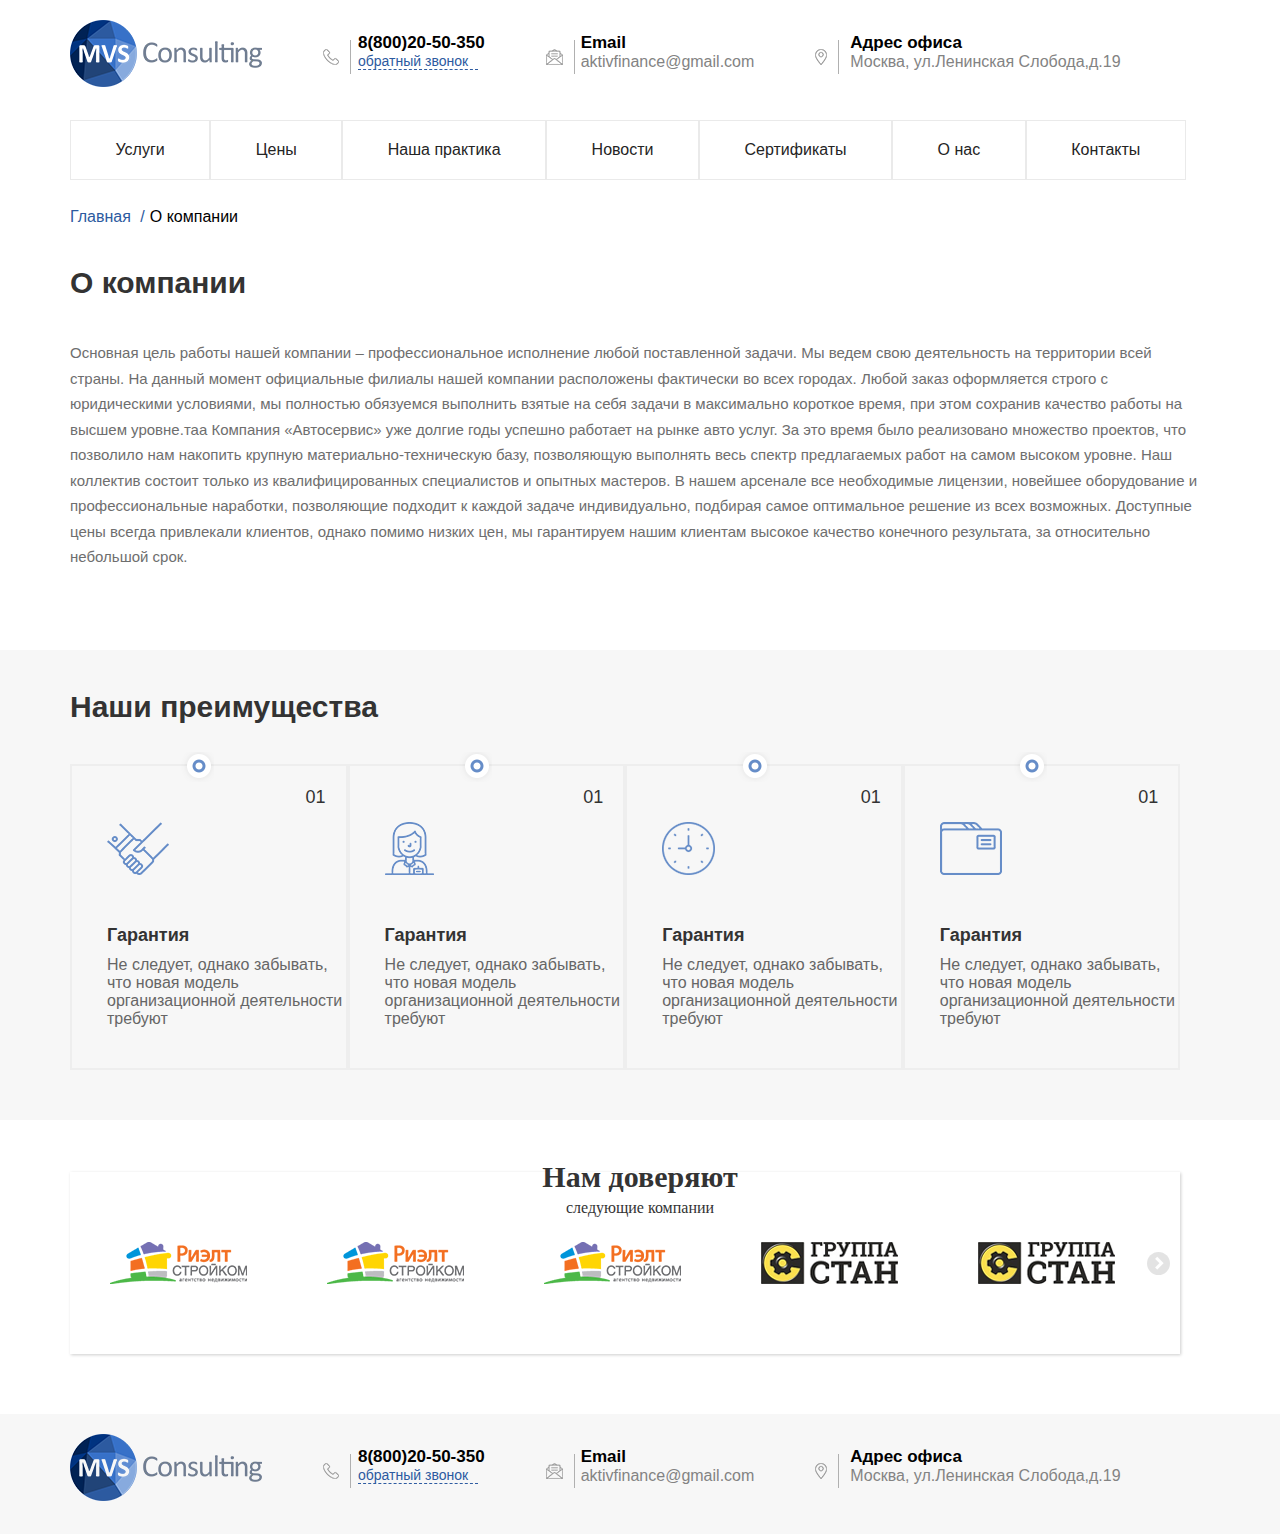
<file: about.html>
<!DOCTYPE html>
<html lang="en">
<head>
    <meta charset="utf-8">
    <meta http-equiv="X-UA-Compatible" content="IE=edge">
    <meta name="viewport" content="width=device-width, initial-scale=1">
    <title>Style</title>
    <link href="https://fonts.googleapis.com/css?family=PT+Sans" rel="stylesheet">
    <link href="css/custom.css" rel="stylesheet">
    <link href="css/elastislide.css" rel="stylesheet">
    <link rel="stylesheet" href="css/flexslider.css" type="text/css">
    <link href="css/style.css" rel="stylesheet">
    <!--[if lt IE 9]>
    <script src="https://oss.maxcdn.com/html5shiv/3.7.2/html5shiv.min.js"></script>
    <script src="https://oss.maxcdn.com/respond/1.4.2/respond.min.js"></script>
    <![endif]-->
</head>
<body>

<header>
    <div class="center-block-main">
        <div class="header-top clearfix">
            <ul class="toper">
                <li>
                    <a class="navbar-brand" href="#top"><img src="img/logo.png" alt=""></a>
                </li>
                <li>
                    <img  class="photo" src="img/phone.png" alt="">
                    <p class="toptxt">8(800)20-50-350</p>
                    <p class="call">обратный звонок</p>
                </li>
                <li>
                    <img class="photo" src="img/mail.png" alt="">
                    <p class="toptxt">Email</p>
                    <p class="mail">aktivfinance@gmail.com</p>
                </li>
                <li>
                    <img class="photo" src="img/point.png" alt="">
                    <p class="toptxt">Адрес офиса</p>
                    <p class="mail">Москва, ул.Ленинская Слобода,д.19</p>
                </li>
            </ul>
        </div>
        <div class="header-bottom clearfix">
            <ul class="menu">
                <li><a href="#">Услуги</a></li>
                <li><a href="#">Цены</a></li>
                <li><a href="#">Наша практика</a></li>
                <li><a href="#">Новости</a></li>
                <li><a href="#">Сертификаты</a></li>
                <li><a href="#">О нас</a></li>
                <li><a href="#">Контакты</a></li>
            </ul>
        </div>
    </div>
</header>

<section class=" center-block-main clearfix">
    <div>
        <ul id="breadcrumbs">
            <li><a href="">Главная <span class="dash">/</span> </a></li>
            <li><a href="" class="current">О компании</a></li>
        </ul>
    </div>
    <div class="topServ" >
        <h4>
            О компании
        </h4>
        <p class="serviceDetail">
            Основная цель работы нашей компании – профессиональное исполнение любой поставленной задачи. Мы ведем свою
            деятельность на территории всей страны. На данный момент официальные филиалы нашей компании расположены фактически
            во всех городах. Любой заказ оформляется строго с юридическими условиями, мы полностью обязуемся выполнить взятые
            на себя задачи в максимально короткое время, при этом сохранив качество работы на высшем уровне.таа
            Компания «Автосервис» уже долгие годы успешно работает на рынке авто услуг. За это время было реализовано множество
            проектов, что позволило нам накопить крупную материально-техническую базу, позволяющую выполнять весь спектр предлагаемых
            работ на самом высоком уровне. Наш коллектив состоит только из квалифицированных специалистов и опытных мастеров.
            В нашем арсенале все необходимые лицензии, новейшее оборудование и профессиональные наработки, позволяющие подходит
            к каждой задаче индивидуально, подбирая самое оптимальное решение из всех возможных.
            Доступные цены всегда привлекали клиентов, однако помимо низких цен, мы гарантируем нашим клиентам высокое
            качество конечного результата, за относительно небольшой срок.
        </p>
    </div>
</section>
<section class="advantage clearfix" >
    <div class="center-block-main block4-main">
        <h4>
            Наши преимущества
        </h4>
        <article >
            <div class="bgimger"></div>
            <p class="namber">01</p>
            <img src="img/hand.png" alt="">

            <div class="block4-main-cont">
                <h5>
                    Гарантия
                </h5>
                <p>
                    Не следует, однако забывать, что новая модель
                    организационной деятельности требуют
                </p>
            </div>
        </article>
        <article>
            <div class="bgimger"></div>
            <p class="namber">01</p>
            <img src="img/face.png" alt="">

            <div class="block4-main-cont">
                <h5>
                    Гарантия
                </h5>
                <p>
                    Не следует, однако забывать, что новая модель
                    организационной деятельности требуют
                </p>
            </div>
        </article>
        <article>
            <div class="bgimger"></div>
            <p class="namber">01</p>
            <img src="img/clock.png" alt="">

            <div class="block4-main-cont">
                <h5>
                    Гарантия
                </h5>
                <p>
                    Не следует, однако забывать, что новая модель
                    организационной деятельности требуют
                </p>
            </div>
        </article>
        <article>
            <div class="bgimger"></div>
            <p class="namber">01</p>
            <img src="img/folde.png" alt="">

            <div class="block4-main-cont">
                <h5>
                    Гарантия
                </h5>
                <p>
                    Не следует, однако забывать, что новая модель
                    организационной деятельности требуют
                </p>
            </div>
        </article>
    </div>
</section>

<section class="trustAbout clearfix">
    <div class="center-block-main">
        <h5>Нам доверяют</h5>
        <p>следующие компании</p>
        <ul id="elastislide" class="elastislide-list">
            <li><a href="#"><img src="img/sliders1.png" alt="partner1" /></a></li>
            <li><a href="#"><img src="img/sliders2.png" alt="partner1" /></a></li>
            <li><a href="#"><img src="img/sliders3.png" alt="partner1" /></a></li>
            <li><a href="#"><img src="img/slider4.png" alt="partner1" /></a></li>
            <li><a href="#"><img src="img/slider5.png" alt="partner1" /></a></li>
            <li><a href="#"><img src="img/sliders1.png" alt="partner1" /></a></li>
            <li><a href="#"><img src="img/sliders2.png" alt="partner1" /></a></li>
            <li><a href="#"><img src="img/sliders3.png" alt="partner1" /></a></li>
            <li><a href="#"><img src="img/slider4.png" alt="partner1" /></a></li>
            <li><a href="#"><img src="img/slider5.png" alt="partner1" /></a></li>
        </ul>
    </div>
</section>

<footer class ="footerbg" >
    <div class="center-block-main">
        <div class="header-top clearfix">
            <ul class="toper">
                <li>
                    <a class="navbar-brand" href="#top"><img src="img/logo.png" alt=""></a>
                </li>
                <li>
                    <img  class="photo" src="img/phone.png" alt="">
                    <p class="toptxt">8(800)20-50-350</p>
                    <p class="call">обратный звонок</p>
                </li>
                <li>
                    <img class="photo" src="img/mail.png" alt="">
                    <p class="toptxt">Email</p>
                    <p class="mail">aktivfinance@gmail.com</p>
                </li>
                <li>
                    <img class="photo" src="img/point.png" alt="">
                    <p class="toptxt">Адрес офиса</p>
                    <p class="mail">Москва, ул.Ленинская Слобода,д.19</p>
                </li>
            </ul>
        </div>
    </div>
</footer>

<script src="https://ajax.googleapis.com/ajax/libs/jquery/1.11.3/jquery.min.js"></script>
<script src="js/jquery.easing.1.3.js"></script>
<script src="js/jquery.flexslider.js"></script>
<script src="js/modernizr.custom.17475.js"></script>
<script src="js/jquery.elastislide.js"></script>
<script src="js/scripts.js"></script>
</body>
</html>
</file>
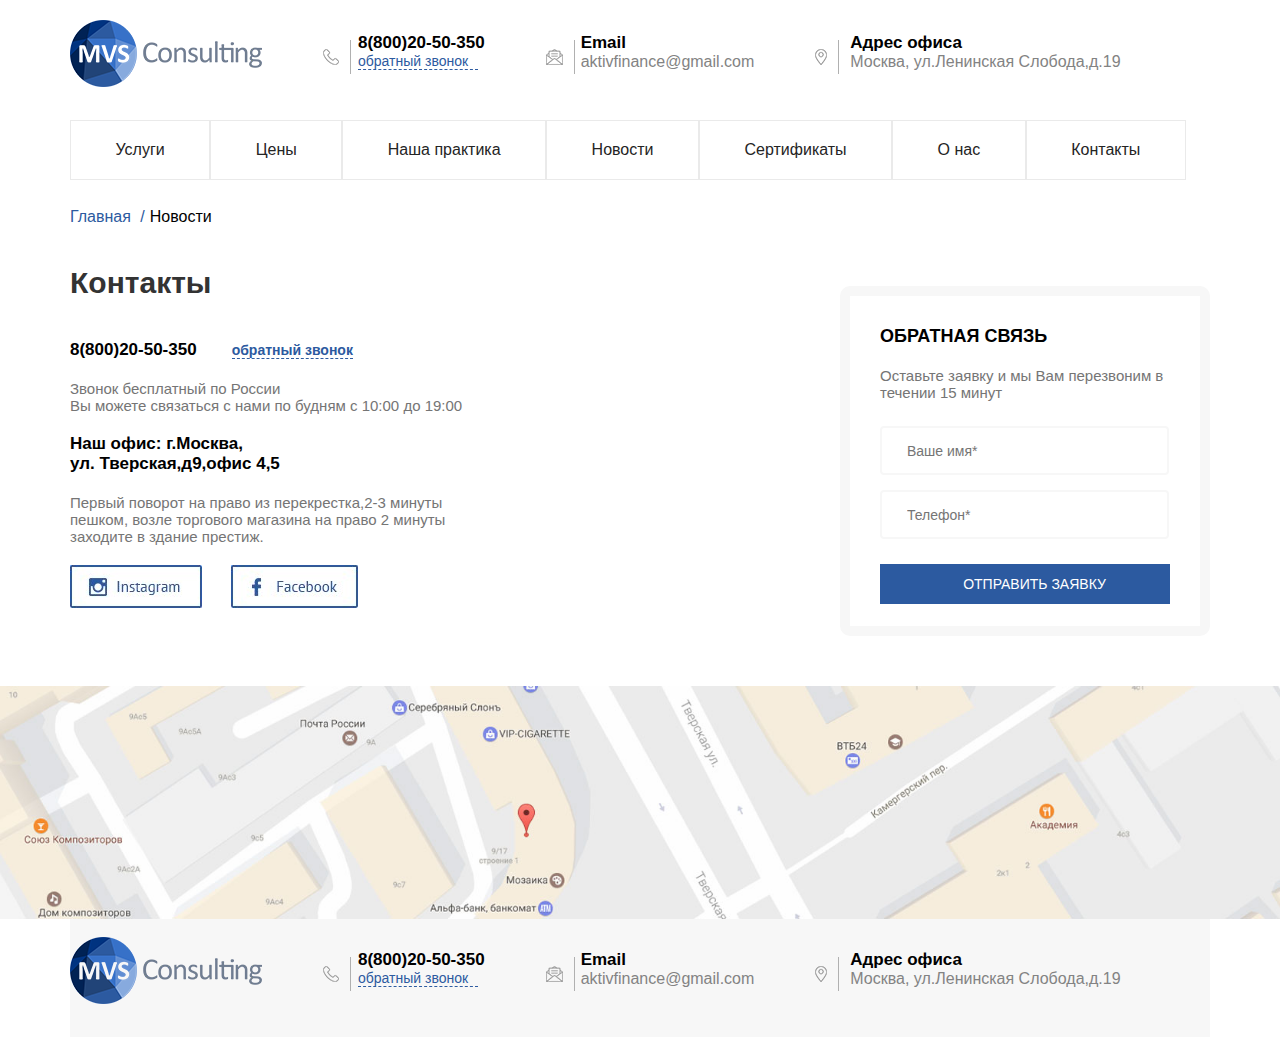
<file: contacts.html>
<!DOCTYPE html>
<html lang="en">
<head>
    <meta charset="utf-8">
    <meta http-equiv="X-UA-Compatible" content="IE=edge">
    <meta name="viewport" content="width=device-width, initial-scale=1">
    <title>Style</title>
    <link href="https://fonts.googleapis.com/css?family=PT+Sans" rel="stylesheet">
    <link href="css/custom.css" rel="stylesheet">
    <link href="css/elastislide.css" rel="stylesheet">
    <link rel="stylesheet" href="css/flexslider.css" type="text/css">
    <link href="css/style.css" rel="stylesheet">
    <!--[if lt IE 9]>
    <script src="https://oss.maxcdn.com/html5shiv/3.7.2/html5shiv.min.js"></script>
    <script src="https://oss.maxcdn.com/respond/1.4.2/respond.min.js"></script>
    <![endif]-->
</head>
<body>

<header>
    <div class="center-block-main">
        <div class="header-top clearfix">
            <ul class="toper">
                <li>
                    <a class="navbar-brand" href="#top"><img src="img/logo.png" alt=""></a>
                </li>
                <li>
                    <img  class="photo" src="img/phone.png" alt="">
                    <p class="toptxt">8(800)20-50-350</p>
                    <p class="call">обратный звонок</p>
                </li>
                <li>
                    <img class="photo" src="img/mail.png" alt="">
                    <p class="toptxt">Email</p>
                    <p class="mail">aktivfinance@gmail.com</p>
                </li>
                <li>
                    <img class="photo" src="img/point.png" alt="">
                    <p class="toptxt">Адрес офиса</p>
                    <p class="mail">Москва, ул.Ленинская Слобода,д.19</p>
                </li>
            </ul>
        </div>
        <div class="header-bottom clearfix">
            <ul class="menu">
                <li><a href="/services.html">Услуги</a></li>
                <li><a href="#">Цены</a></li>
                <li><a href="#">Наша практика</a></li>
                <li><a href="/news.html">Новости</a></li>
                <li><a href="#">Сертификаты</a></li>
                <li><a href="#">О нас</a></li>
                <li><a href="#">Контакты</a></li>
            </ul>
        </div>
    </div>
</header>

<section class="center-block-main  contact clearfix" >
    <div>
        <ul id="breadcrumbs">
            <li><a href="">Главная <span class="dash">/</span> </a></li>
            <li><a href="" class="current">Новости</a></li>
        </ul>
    </div>
    <div class="contact-main">
        <h4>Контакты</h4>
        <p class="phone-contact">8(800)20-50-350<span class="call">обратный звонок</span></p>
        <p class="text-review">
            Звонок бесплатный по России </br> Вы можете связаться с
            нами по будням с 10:00 до 19:00
        </p>
        <p class="phone-contact">
            Наш офис: г.Москва,</br> ул. Тверская,д9,офис 4,5
        </p>
        <p class="text-review">
            Первый поворот на право из перекрестка,2-3 минуты</br>
            пешком, возле торгового магазина на право 2 минуты</br>
            заходите в здание престиж.
        </p>
        <div class="social">
            <a href="#"><img src="img/insta.jpg" alt=""></a>
            <a href="#"><img src="img/face.jpg" alt=""></a>
        </div>
    </div>
    <div class="contact-form">
        <div class="section-form">
            <h6>Обратная связь</h6>
            <p>
                Оставьте заявку и мы Вам перезвоним в </br>течении 15 минут
            </p>
            <form id="myForm" role="form" data-toggle="validator">
                <input type="text" class="name-inpt" name="name" placeholder="Ваше имя*" required>
                <input type="text" class="phone-inpt" name="phone" placeholder="Телефон*" required>
                <input type="submit" class="submit-inpt" value="Отправить заявку">
            </form>
        </div>
    </div>
</section>

<footer >
    <section class="map">
        <img src="img/map.jpg" alt="" width="100%">
    </section>
    <div class="center-block-main footersecond">
        <div class="header-top clearfix">
            <ul class="toper">
                <li>
                    <a class="navbar-brand" href="#top"><img src="img/logo.png" alt=""></a>
                </li>
                <li>
                    <img  class="photo" src="img/phone.png" alt="">
                    <p class="toptxt">8(800)20-50-350</p>
                    <p class="call">обратный звонок</p>
                </li>
                <li>
                    <img class="photo" src="img/mail.png" alt="">
                    <p class="toptxt">Email</p>
                    <p class="mail">aktivfinance@gmail.com</p>
                </li>
                <li>
                    <img class="photo" src="img/point.png" alt="">
                    <p class="toptxt">Адрес офиса</p>
                    <p class="mail">Москва, ул.Ленинская Слобода,д.19</p>
                </li>
            </ul>
        </div>
    </div>
</footer>

<script src="https://ajax.googleapis.com/ajax/libs/jquery/1.11.3/jquery.min.js"></script>
<script src="js/jquery.easing.1.3.js"></script>
<script src="js/jquery.flexslider.js"></script>
<script src="js/modernizr.custom.17475.js"></script>
<script src="js/jquery.elastislide.js"></script>
<script src="js/scripts.js"></script>
</body>
</html>
</file>
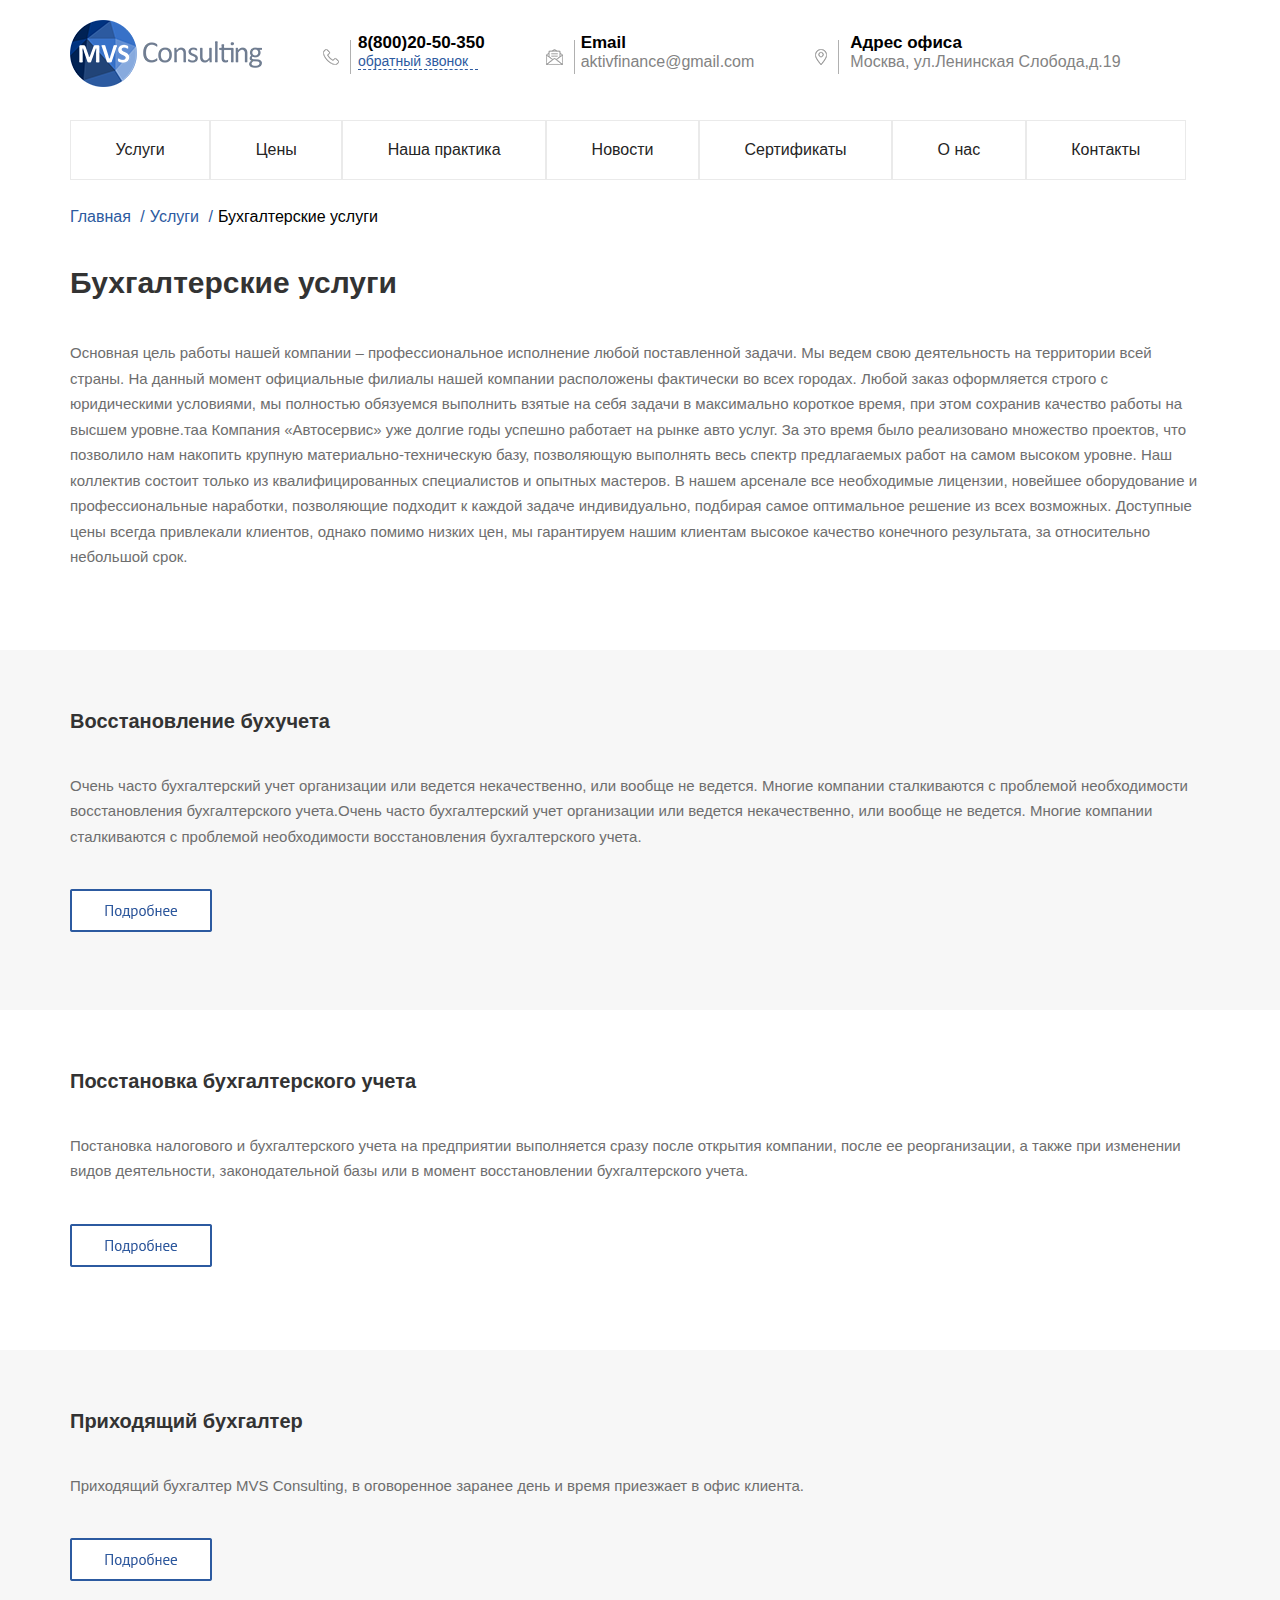
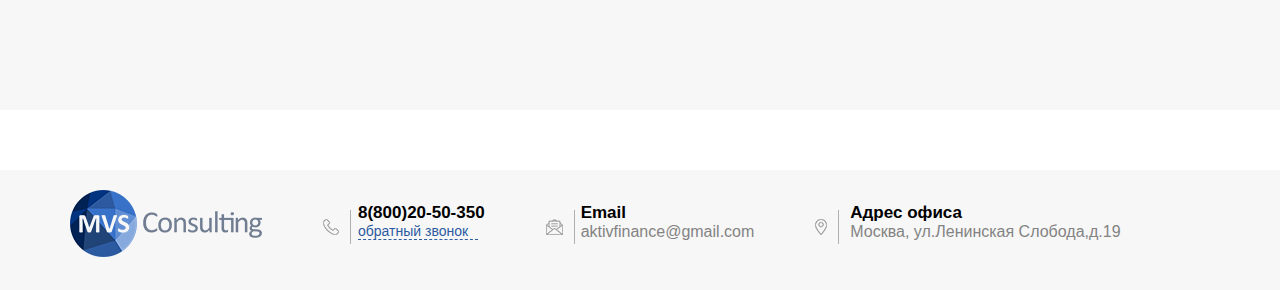
<file: detailserv.html>
<!DOCTYPE html>
<html lang="en">
<head>
    <meta charset="utf-8">
    <meta http-equiv="X-UA-Compatible" content="IE=edge">
    <meta name="viewport" content="width=device-width, initial-scale=1">
    <title>Style</title>
    <link href="https://fonts.googleapis.com/css?family=PT+Sans" rel="stylesheet">
    <link href="css/custom.css" rel="stylesheet">
    <link href="css/elastislide.css" rel="stylesheet">
    <link rel="stylesheet" href="css/flexslider.css" type="text/css">
    <link href="css/style.css" rel="stylesheet">
    <!--[if lt IE 9]>
    <script src="https://oss.maxcdn.com/html5shiv/3.7.2/html5shiv.min.js"></script>
    <script src="https://oss.maxcdn.com/respond/1.4.2/respond.min.js"></script>
    <![endif]-->
</head>
<body>

<header>
    <div class="center-block-main">
        <div class="header-top clearfix">
            <ul class="toper">
                <li>
                    <a class="navbar-brand" href="#top"><img src="img/logo.png" alt=""></a>
                </li>
                <li>
                    <img  class="photo" src="img/phone.png" alt="">
                    <p class="toptxt">8(800)20-50-350</p>
                    <p class="call">обратный звонок</p>
                </li>
                <li>
                    <img class="photo" src="img/mail.png" alt="">
                    <p class="toptxt">Email</p>
                    <p class="mail">aktivfinance@gmail.com</p>
                </li>
                <li>
                    <img class="photo" src="img/point.png" alt="">
                    <p class="toptxt">Адрес офиса</p>
                    <p class="mail">Москва, ул.Ленинская Слобода,д.19</p>
                </li>
            </ul>
        </div>
        <div class="header-bottom clearfix">
            <ul class="menu">
                <li><a href="#">Услуги</a></li>
                <li><a href="#">Цены</a></li>
                <li><a href="#">Наша практика</a></li>
                <li><a href="#">Новости</a></li>
                <li><a href="#">Сертификаты</a></li>
                <li><a href="#">О нас</a></li>
                <li><a href="#">Контакты</a></li>
            </ul>
        </div>
    </div>
</header>

    <section class=" center-block-main clearfix">
        <div>
            <ul id="breadcrumbs">
                <li><a href="">Главная <span class="dash">/</span> </a></li>
                <li><a href="">Услуги <span class="dash">/</span> </a></li>
                <li><a href="" class="current">Бухгалтерские услуги</a></li>
            </ul>
        </div>
        <div class="topServ" >
            <h4>
                Бухгалтерские услуги
            </h4>
            <p class="serviceDetail">
                Основная цель работы нашей компании – профессиональное исполнение любой поставленной задачи. Мы ведем свою
                деятельность на территории всей страны. На данный момент официальные филиалы нашей компании расположены фактически
                во всех городах. Любой заказ оформляется строго с юридическими условиями, мы полностью обязуемся выполнить взятые
                на себя задачи в максимально короткое время, при этом сохранив качество работы на высшем уровне.таа
                Компания «Автосервис» уже долгие годы успешно работает на рынке авто услуг. За это время было реализовано множество
                проектов, что позволило нам накопить крупную материально-техническую базу, позволяющую выполнять весь спектр предлагаемых
                работ на самом высоком уровне. Наш коллектив состоит только из квалифицированных специалистов и опытных мастеров.
                В нашем арсенале все необходимые лицензии, новейшее оборудование и профессиональные наработки, позволяющие подходит
                к каждой задаче индивидуально, подбирая самое оптимальное решение из всех возможных.
                Доступные цены всегда привлекали клиентов, однако помимо низких цен, мы гарантируем нашим клиентам высокое
                качество конечного результата, за относительно небольшой срок.
            </p>
        </div>
    </section>

    <div class="detailServbg">
        <div class="center-block-main">
            <h6>
                Восстановление бухучета
            </h6>
            <p>
                Очень часто бухгалтерский учет организации или ведется некачественно, или вообще не ведется. Многие компании
                сталкиваются с проблемой необходимости восстановления бухгалтерского учета.Очень часто бухгалтерский учет
                организации или ведется некачественно, или вообще не ведется. Многие компании сталкиваются с
                проблемой необходимости восстановления бухгалтерского учета.
            </p>
            <a href="#" class="btn-detail"><img src="img/detail.png" alt=""></a>
        </div>
    </div>

    <div class="center-block-main">
        <div class="detailServ">
            <h6>
                Посстановка бухгалтерского учета
            </h6>
            <p>
                Постановка налогового и бухгалтерского учета на предприятии выполняется сразу после открытия компании,
                после ее реорганизации, а также при изменении видов деятельности, законодательной базы или в момент
                восстановлении бухгалтерского учета.
            </p>
            <a href="#" class="btn-detail"><img src="img/detail.png" alt=""></a>
        </div>
    </div>

    <div class="detailServbg">
        <div class="center-block-main">
            <h6>
                Приходящий бухгалтер
            </h6>
            <p>
                Приходящий бухгалтер MVS Consulting, в оговоренное заранее день и время приезжает в офис клиента.
            </p>
            <a href="#" class="btn-detail"><img src="img/detail.png" alt=""></a>
        </div>
    </div>



<footer class ="footerbg" >
    <div class="center-block-main">
        <div class="header-top clearfix">
            <ul class="toper">
                <li>
                    <a class="navbar-brand" href="#top"><img src="img/logo.png" alt=""></a>
                </li>
                <li>
                    <img  class="photo" src="img/phone.png" alt="">
                    <p class="toptxt">8(800)20-50-350</p>
                    <p class="call">обратный звонок</p>
                </li>
                <li>
                    <img class="photo" src="img/mail.png" alt="">
                    <p class="toptxt">Email</p>
                    <p class="mail">aktivfinance@gmail.com</p>
                </li>
                <li>
                    <img class="photo" src="img/point.png" alt="">
                    <p class="toptxt">Адрес офиса</p>
                    <p class="mail">Москва, ул.Ленинская Слобода,д.19</p>
                </li>
            </ul>
        </div>
    </div>
</footer>

<script src="https://ajax.googleapis.com/ajax/libs/jquery/1.11.3/jquery.min.js"></script>
<script src="js/jquery.easing.1.3.js"></script>
<script src="js/jquery.flexslider.js"></script>
<script src="js/modernizr.custom.17475.js"></script>
<script src="js/jquery.elastislide.js"></script>
<script src="js/scripts.js"></script>
</body>
</html>
</file>
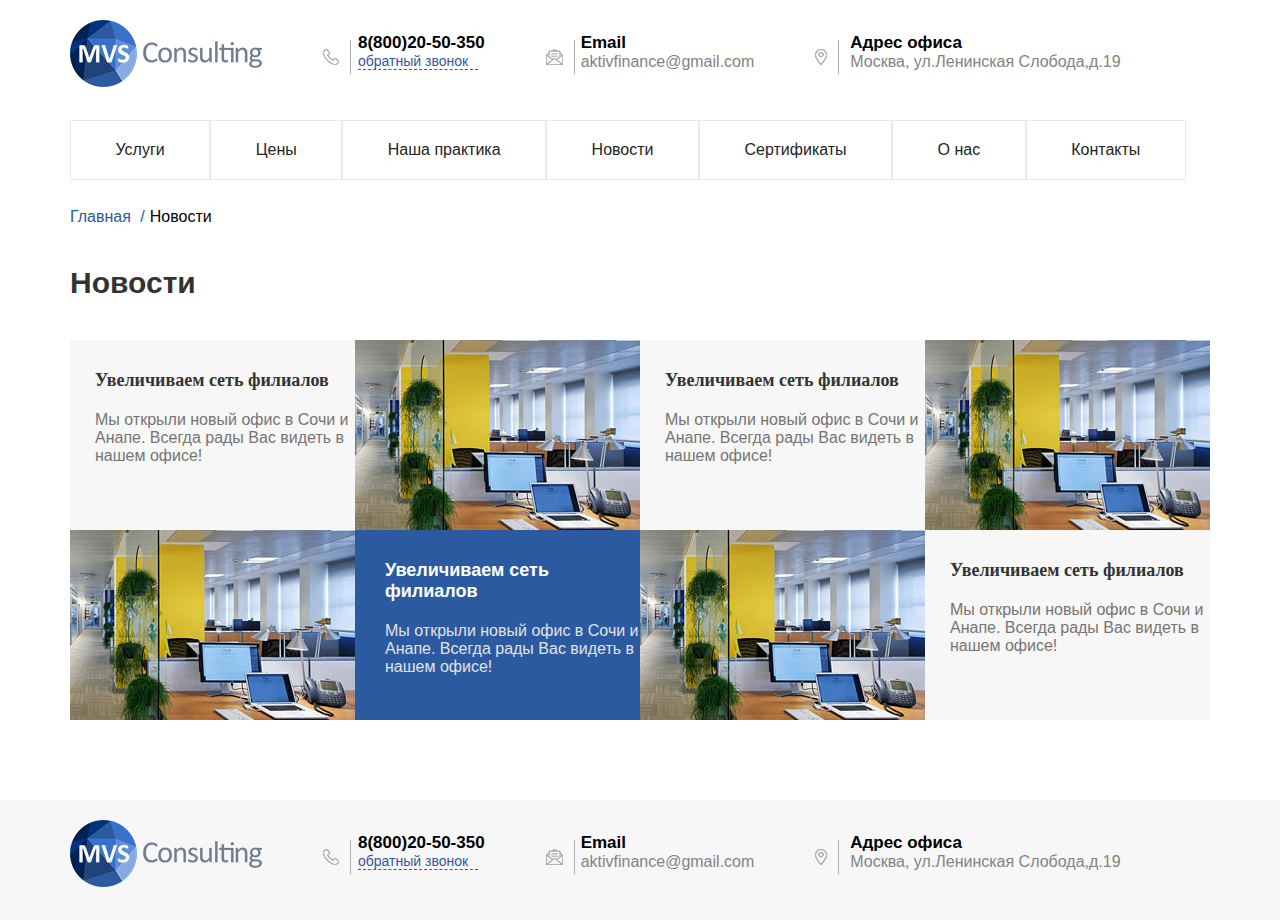
<file: news.html>
<!DOCTYPE html>
<html lang="en">
<head>
    <meta charset="utf-8">
    <meta http-equiv="X-UA-Compatible" content="IE=edge">
    <meta name="viewport" content="width=device-width, initial-scale=1">
    <title>Style</title>
    <link href="https://fonts.googleapis.com/css?family=PT+Sans" rel="stylesheet">
    <link href="css/custom.css" rel="stylesheet">
    <link href="css/elastislide.css" rel="stylesheet">
    <link rel="stylesheet" href="css/flexslider.css" type="text/css">
    <link href="css/style.css" rel="stylesheet">
    <!--[if lt IE 9]>
    <script src="https://oss.maxcdn.com/html5shiv/3.7.2/html5shiv.min.js"></script>
    <script src="https://oss.maxcdn.com/respond/1.4.2/respond.min.js"></script>
    <![endif]-->
</head>
<body>

<header>
    <div class="center-block-main">
        <div class="header-top clearfix">
            <ul class="toper">
                <li>
                    <a class="navbar-brand" href="#top"><img src="img/logo.png" alt=""></a>
                </li>
                <li>
                    <img  class="photo" src="img/phone.png" alt="">
                    <p class="toptxt">8(800)20-50-350</p>
                    <p class="call">обратный звонок</p>
                </li>
                <li>
                    <img class="photo" src="img/mail.png" alt="">
                    <p class="toptxt">Email</p>
                    <p class="mail">aktivfinance@gmail.com</p>
                </li>
                <li>
                    <img class="photo" src="img/point.png" alt="">
                    <p class="toptxt">Адрес офиса</p>
                    <p class="mail">Москва, ул.Ленинская Слобода,д.19</p>
                </li>
            </ul>
        </div>
        <div class="header-bottom clearfix">
            <ul class="menu">
                <li><a href="/services.html">Услуги</a></li>
                <li><a href="#">Цены</a></li>
                <li><a href="#">Наша практика</a></li>
                <li><a href="#">Новости</a></li>
                <li><a href="#">Сертификаты</a></li>
                <li><a href="#">О нас</a></li>
                <li><a href="#">Контакты</a></li>
            </ul>
        </div>
    </div>
</header>

<section class="block2-main clearfix">
    <div class=" center-block-main ">
    <div>
        <ul id="breadcrumbs">
            <li><a href="">Главная <span class="dash">/</span> </a></li>
            <li><a href="" class="current">Новости</a></li>
        </ul>
    </div>
    <h4>
        Новости
    </h4>
        <article class="bgcolor">
            <h5><a href="#">Увеличиваем сеть филиалов</a></h5>
            <p>
                Мы открыли новый офис в Сочи и Анапе.
                Всегда рады Вас видеть в нашем офисе!
            </p>
        </article>
        <article>
            <img src="img/news.jpg" alt="">
        </article>
        <article class="bgcolor">
            <h5><a href="#">Увеличиваем сеть филиалов</a></h5>
            <p>
                Мы открыли новый офис в Сочи и Анапе.
                Всегда рады Вас видеть в нашем офисе!
            </p>
        </article>
        <article>
            <img src="img/news.jpg" alt="">
        </article>
        <article>
            <img src="img/news.jpg" alt="">
        </article>
        <article >
            <div class="bgblue">
                <h5><a href="#">Увеличиваем сеть</br> филиалов</a></h5>
                <p>
                    Мы открыли новый офис в Сочи и Анапе.
                    Всегда рады Вас видеть в нашем офисе!
                </p>
            </div>


        </article>
        <article>
            <img src="img/news.jpg" alt="">
        </article>
        <article class="bgcolor">
            <h5><a href="#">Увеличиваем сеть филиалов</a></h5>
            <p>
                Мы открыли новый офис в Сочи и Анапе.
                Всегда рады Вас видеть в нашем офисе!
            </p>
        </article>
    </div>
</section>


<footer class ="footerbg" >
    <div class="center-block-main">
        <div class="header-top clearfix">
            <ul class="toper">
                <li>
                    <a class="navbar-brand" href="#top"><img src="img/logo.png" alt=""></a>
                </li>
                <li>
                    <img  class="photo" src="img/phone.png" alt="">
                    <p class="toptxt">8(800)20-50-350</p>
                    <p class="call">обратный звонок</p>
                </li>
                <li>
                    <img class="photo" src="img/mail.png" alt="">
                    <p class="toptxt">Email</p>
                    <p class="mail">aktivfinance@gmail.com</p>
                </li>
                <li>
                    <img class="photo" src="img/point.png" alt="">
                    <p class="toptxt">Адрес офиса</p>
                    <p class="mail">Москва, ул.Ленинская Слобода,д.19</p>
                </li>
            </ul>
        </div>
    </div>
</footer>

<script src="https://ajax.googleapis.com/ajax/libs/jquery/1.11.3/jquery.min.js"></script>
<script src="js/jquery.easing.1.3.js"></script>
<script src="js/jquery.flexslider.js"></script>
<script src="js/modernizr.custom.17475.js"></script>
<script src="js/jquery.elastislide.js"></script>
<script src="js/scripts.js"></script>
</body>
</html>
</file>
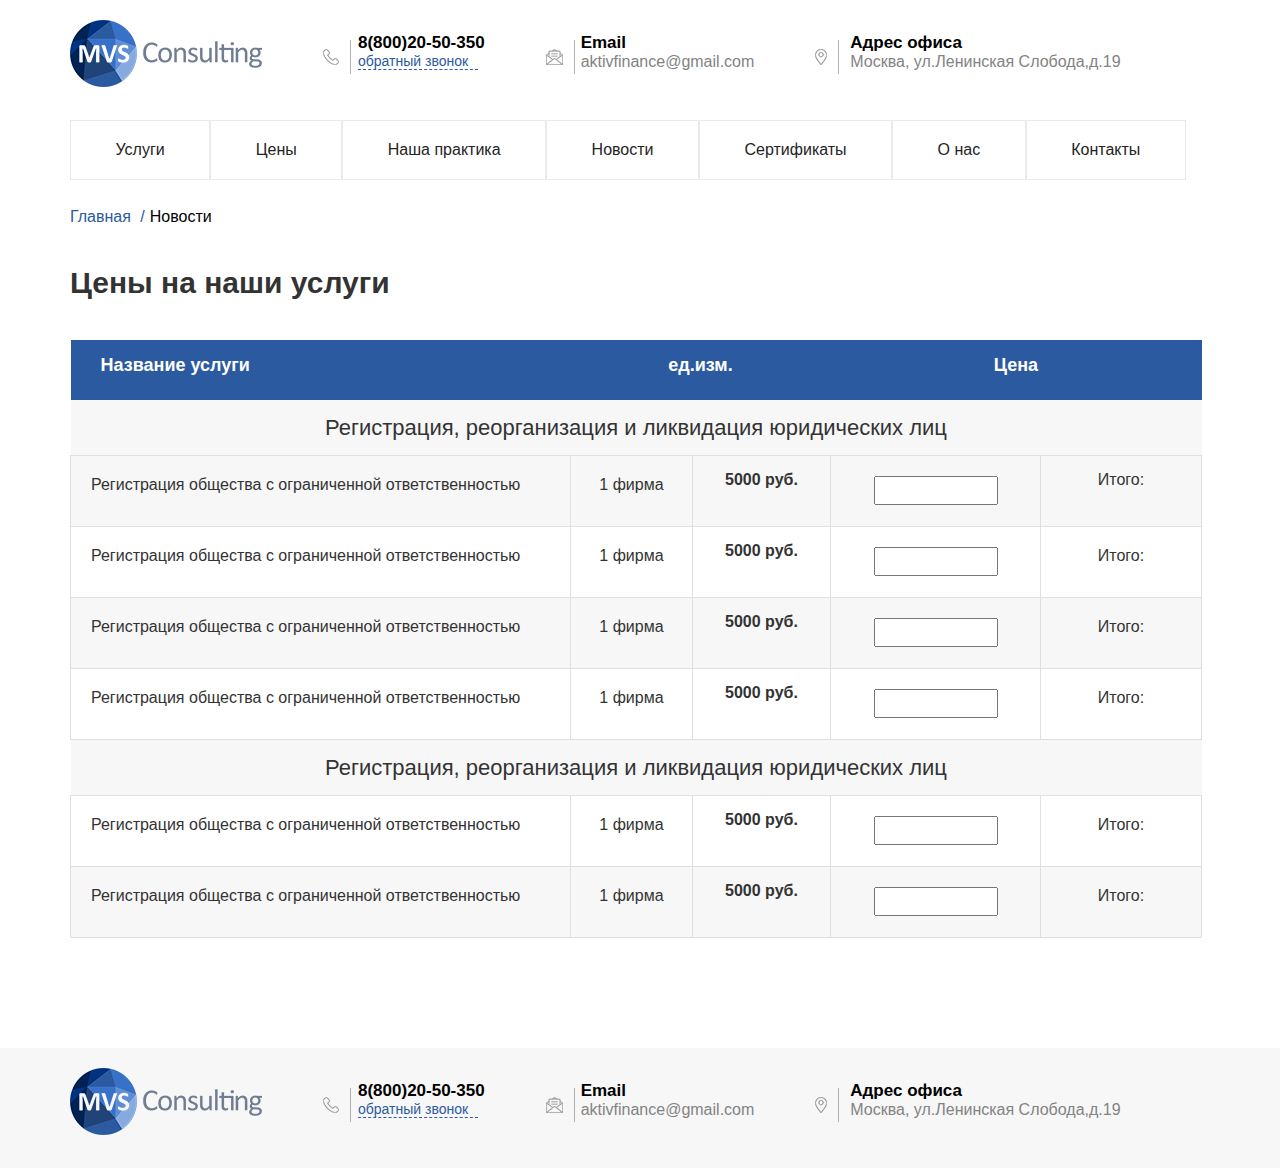
<file: price.html>
<!DOCTYPE html>
<html lang="en">
<head>
    <meta charset="utf-8">
    <meta http-equiv="X-UA-Compatible" content="IE=edge">
    <meta name="viewport" content="width=device-width, initial-scale=1">
    <title>Style</title>
    <link href="https://fonts.googleapis.com/css?family=PT+Sans" rel="stylesheet">
    <link href="css/custom.css" rel="stylesheet">
    <link href="css/elastislide.css" rel="stylesheet">
    <link rel="stylesheet" href="css/flexslider.css" type="text/css">
    <link href="css/style.css" rel="stylesheet">
    <!--[if lt IE 9]>
    <script src="https://oss.maxcdn.com/html5shiv/3.7.2/html5shiv.min.js"></script>
    <script src="https://oss.maxcdn.com/respond/1.4.2/respond.min.js"></script>
    <![endif]-->
</head>
<body>

<header>
    <div class="center-block-main">
        <div class="header-top clearfix">
            <ul class="toper">
                <li>
                    <a class="navbar-brand" href="#top"><img src="img/logo.png" alt=""></a>
                </li>
                <li>
                    <img  class="photo" src="img/phone.png" alt="">
                    <p class="toptxt">8(800)20-50-350</p>
                    <p class="call">обратный звонок</p>
                </li>
                <li>
                    <img class="photo" src="img/mail.png" alt="">
                    <p class="toptxt">Email</p>
                    <p class="mail">aktivfinance@gmail.com</p>
                </li>
                <li>
                    <img class="photo" src="img/point.png" alt="">
                    <p class="toptxt">Адрес офиса</p>
                    <p class="mail">Москва, ул.Ленинская Слобода,д.19</p>
                </li>
            </ul>
        </div>
        <div class="header-bottom clearfix">
            <ul class="menu">
                <li><a href="/services.html">Услуги</a></li>
                <li><a href="#">Цены</a></li>
                <li><a href="#">Наша практика</a></li>
                <li><a href="/news.html">Новости</a></li>
                <li><a href="#">Сертификаты</a></li>
                <li><a href="#">О нас</a></li>
                <li><a href="#">Контакты</a></li>
            </ul>
        </div>
    </div>
</header>

<section class="center-block-main  contact clearfix" >
    <div>
        <ul id="breadcrumbs">
            <li><a href="">Главная <span class="dash">/</span> </a></li>
            <li><a href="" class="current">Новости</a></li>
        </ul>
    </div>
        <h4>Цены на наши услуги</h4>
        <table class="tablebord">
            <thead>
            <tr>
                <th class="column_1">Название услуги </th>
                <th class="column_2" colspan="2">ед.изм.</th>
                <th class="column_3" colspan="2">Цена</th>
            </tr>
            </thead>
            <tr>
                <td colspan="5"><h5>Регистрация, реорганизация и ликвидация юридических лиц</h5></td>
            </tr>
            <tr class="bgtr">
                <td class="bordertd_1">Регистрация общества с ограниченной ответственностью</td>
                <td class="bordertd">1 фирма</td>
                <td class="bordertd_2">5000 руб.</td>
                <td class="bordertd"> <input type="text"></td>
                <td class="bordertd_3"> Итого:</td>
            </tr>
            <tr>
                <td class="bordertd_1">Регистрация общества с ограниченной ответственностью</td>
                <td class="bordertd">1 фирма</td>
                <td class="bordertd_2">5000 руб.</td>
                <td class="bordertd"> <input type="text"></td>
                <td class="bordertd"> Итого:</td>
            </tr>
            <tr class="bgtr">
                <td class="bordertd_1">Регистрация общества с ограниченной ответственностью</td>
                <td class="bordertd">1 фирма</td>
                <td class="bordertd_2">5000 руб.</td>
                <td class="bordertd"> <input type="text"></td>
                <td class="bordertd"> Итого:</td>
            </tr>
            <tr>
                <td class="bordertd_1">Регистрация общества с ограниченной ответственностью</td>
                <td class="bordertd">1 фирма</td>
                <td class="bordertd_2">5000 руб.</td>
                <td class="bordertd"> <input type="text"></td>
                <td class="bordertd"> Итого:</td>
            </tr>
                <td colspan="5"><h5>Регистрация, реорганизация и ликвидация юридических лиц</h5></td>
            </tr>
            <tr>
                <td class="bordertd_1">Регистрация общества с ограниченной ответственностью</td>
                <td class="bordertd">1 фирма</td>
                <td class="bordertd_2">5000 руб.</td>
                <td class="bordertd"> <input type="text"></td>
                <td class="bordertd"> Итого:</td>
            </tr>
            <tr class="bgtr">
                <td class="bordertd_1">Регистрация общества с ограниченной ответственностью</td>
                <td class="bordertd">1 фирма</td>
                <td class="bordertd_2">5000 руб.</td>
                <td class="bordertd"> <input type="text"></td>
                <td class="bordertd"> Итого:</td>
            </tr>
        </table>

</section>

<footer class ="footerbg" >
    <div class="center-block-main">
        <div class="header-top clearfix">
            <ul class="toper">
                <li>
                    <a class="navbar-brand" href="#top"><img src="img/logo.png" alt=""></a>
                </li>
                <li>
                    <img  class="photo" src="img/phone.png" alt="">
                    <p class="toptxt">8(800)20-50-350</p>
                    <p class="call">обратный звонок</p>
                </li>
                <li>
                    <img class="photo" src="img/mail.png" alt="">
                    <p class="toptxt">Email</p>
                    <p class="mail">aktivfinance@gmail.com</p>
                </li>
                <li>
                    <img class="photo" src="img/point.png" alt="">
                    <p class="toptxt">Адрес офиса</p>
                    <p class="mail">Москва, ул.Ленинская Слобода,д.19</p>
                </li>
            </ul>
        </div>
    </div>
</footer>

<script src="https://ajax.googleapis.com/ajax/libs/jquery/1.11.3/jquery.min.js"></script>
<script src="js/jquery.easing.1.3.js"></script>
<script src="js/jquery.flexslider.js"></script>
<script src="js/modernizr.custom.17475.js"></script>
<script src="js/jquery.elastislide.js"></script>
<script src="js/scripts.js"></script>
</body>
</html>
</file>
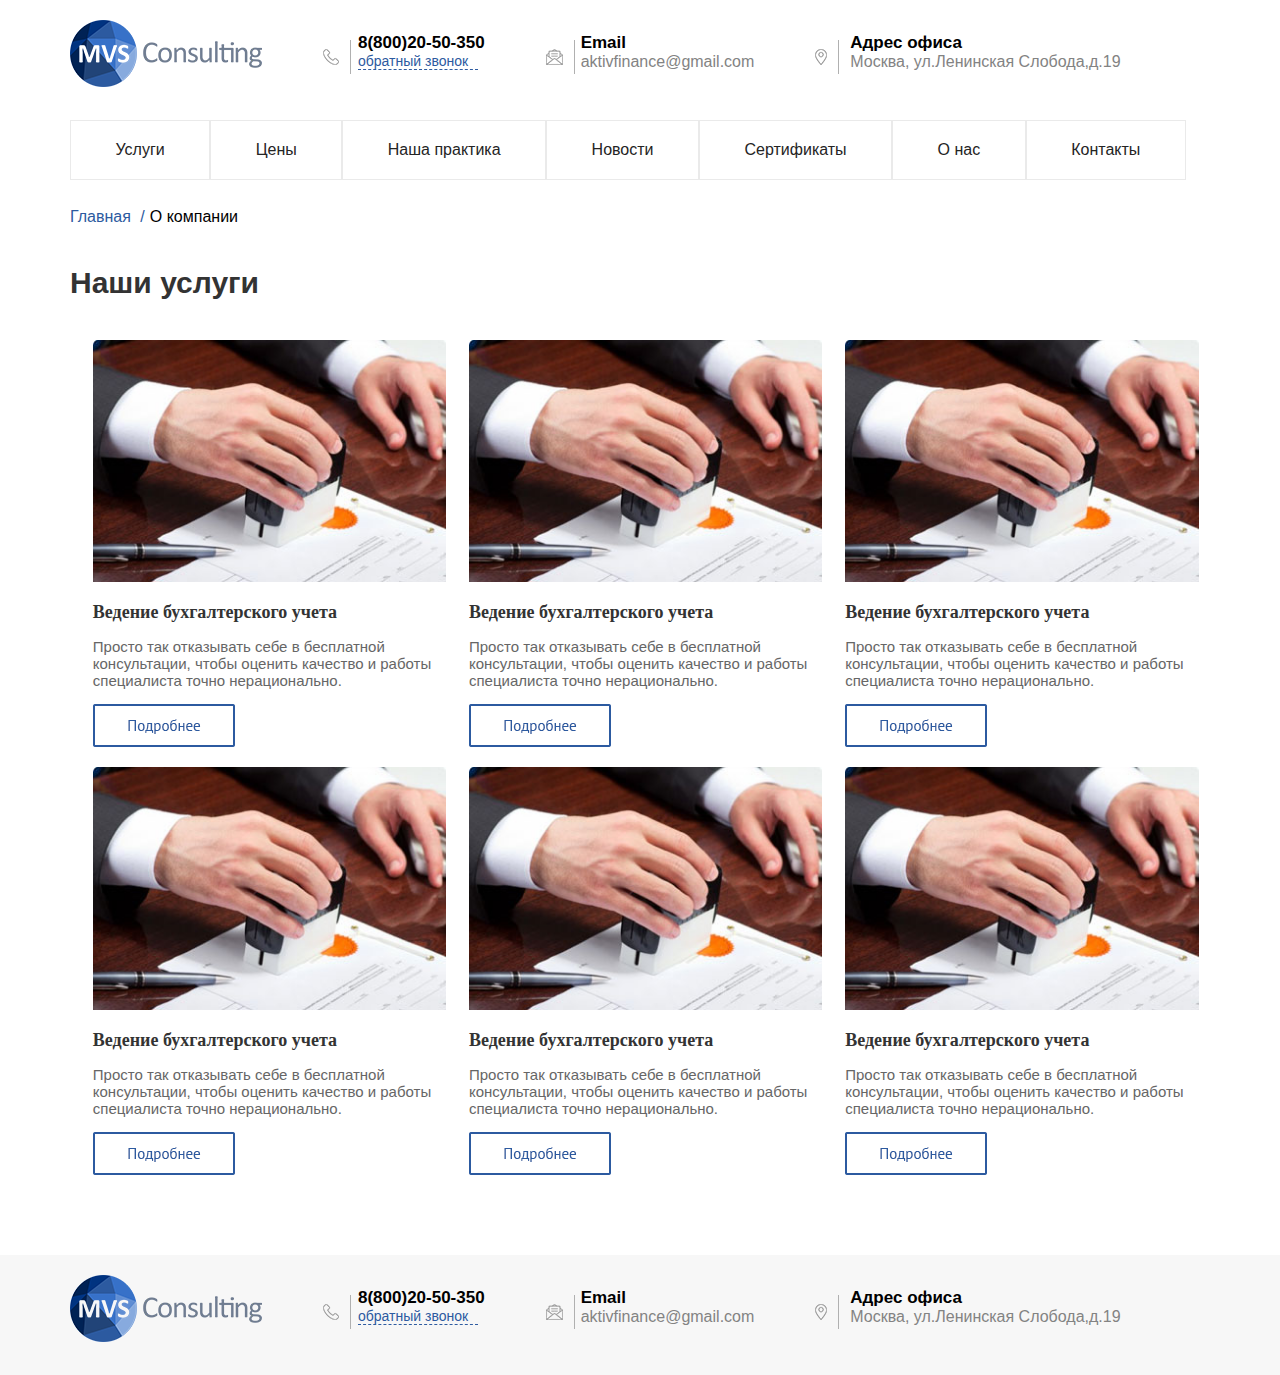
<file: services.html>
<!DOCTYPE html>
<html lang="en">
<head>
    <meta charset="utf-8">
    <meta http-equiv="X-UA-Compatible" content="IE=edge">
    <meta name="viewport" content="width=device-width, initial-scale=1">
    <title>Style</title>
    <link href="https://fonts.googleapis.com/css?family=PT+Sans" rel="stylesheet">
    <link href="css/custom.css" rel="stylesheet">
    <link href="css/elastislide.css" rel="stylesheet">
    <link rel="stylesheet" href="css/flexslider.css" type="text/css">
    <link href="css/style.css" rel="stylesheet">
    <!--[if lt IE 9]>
    <script src="https://oss.maxcdn.com/html5shiv/3.7.2/html5shiv.min.js"></script>
    <script src="https://oss.maxcdn.com/respond/1.4.2/respond.min.js"></script>
    <![endif]-->
</head>
<body>

<header>
    <div class="center-block-main">
        <div class="header-top clearfix">
            <ul class="toper">
                <li>
                    <a class="navbar-brand" href="#top"><img src="img/logo.png" alt=""></a>
                </li>
                <li>
                    <img  class="photo" src="img/phone.png" alt="">
                    <p class="toptxt">8(800)20-50-350</p>
                    <p class="call">обратный звонок</p>
                </li>
                <li>
                    <img class="photo" src="img/mail.png" alt="">
                    <p class="toptxt">Email</p>
                    <p class="mail">aktivfinance@gmail.com</p>
                </li>
                <li>
                    <img class="photo" src="img/point.png" alt="">
                    <p class="toptxt">Адрес офиса</p>
                    <p class="mail">Москва, ул.Ленинская Слобода,д.19</p>
                </li>
            </ul>
        </div>
        <div class="header-bottom clearfix">
            <ul class="menu">
                <li><a href="#">Услуги</a></li>
                <li><a href="#">Цены</a></li>
                <li><a href="#">Наша практика</a></li>
                <li><a href="#">Новости</a></li>
                <li><a href="#">Сертификаты</a></li>
                <li><a href="#">О нас</a></li>
                <li><a href="#">Контакты</a></li>
            </ul>
        </div>
    </div>
</header>

<section class="block3-main center-block-main clearfix">
    <div>
        <ul id="breadcrumbs">
            <li><a href="">Главная <span class="dash">/</span> </a></li>
            <li><a href="" class="current">О компании</a></li>
        </ul>
    </div>
    <h4>
        Наши услуги
    </h4>
    <article>
        <img src="img/service.jpg" alt="">
        <h5><a href="/detailserv.html">Ведение бухгалтерского учета</a></h5>
        <p>
            Просто так отказывать себе в бесплатной консультации,
            чтобы оценить качество и работы специалиста точно нерационально.
        </p>
        <div class="btn-detail">
            <a href="#" ><img src="img/detail.png" alt=""></a>
        </div>
    </article>
    <article>
        <img src="img/service.jpg" alt="">
        <h5><a href="#">Ведение бухгалтерского учета</a></h5>
        <p>
            Просто так отказывать себе в бесплатной консультации,
            чтобы оценить качество и работы специалиста точно нерационально.
        </p>
        <div class="btn-detail">
            <a href="#" ><img src="img/detail.png" alt=""></a>
        </div>
    </article>
    <article>
        <img src="img/service.jpg" alt="">
        <h5><a href="/detailserv.html">Ведение бухгалтерского учета</a></h5>
        <p>
            Просто так отказывать себе в бесплатной консультации,
            чтобы оценить качество и работы специалиста точно нерационально.
        </p>
        <div class="btn-detail">
            <a href="#" ><img src="img/detail.png" alt=""></a>
        </div>
    </article>
    <article>
        <img src="img/service.jpg" alt="">
        <h5><a href="/detailserv.html">Ведение бухгалтерского учета</a></h5>
        <p>
            Просто так отказывать себе в бесплатной консультации,
            чтобы оценить качество и работы специалиста точно нерационально.
        </p>
        <div class="btn-detail">
            <a href="#" ><img src="img/detail.png" alt=""></a>
        </div>
    </article>
    <article>
        <img src="img/service.jpg" alt="">
        <h5><a href="/detailserv.html">Ведение бухгалтерского учета</a></h5>
        <p>
            Просто так отказывать себе в бесплатной консультации,
            чтобы оценить качество и работы специалиста точно нерационально.
        </p>
        <div class="btn-detail">
            <a href="#" ><img src="img/detail.png" alt=""></a>
        </div>
    </article>
    <article>
        <img src="img/service.jpg" alt="">
        <h5><a href="/detailserv.html">Ведение бухгалтерского учета</a></h5>
        <p>
            Просто так отказывать себе в бесплатной консультации,
            чтобы оценить качество и работы специалиста точно нерационально.
        </p>
        <div class="btn-detail">
            <a href="#" ><img src="img/detail.png" alt=""></a>
        </div>
    </article>
</section>


<footer class ="footerbg" >
    <div class="center-block-main">
        <div class="header-top clearfix">
            <ul class="toper">
                <li>
                    <a class="navbar-brand" href="#top"><img src="img/logo.png" alt=""></a>
                </li>
                <li>
                    <img  class="photo" src="img/phone.png" alt="">
                    <p class="toptxt">8(800)20-50-350</p>
                    <p class="call">обратный звонок</p>
                </li>
                <li>
                    <img class="photo" src="img/mail.png" alt="">
                    <p class="toptxt">Email</p>
                    <p class="mail">aktivfinance@gmail.com</p>
                </li>
                <li>
                    <img class="photo" src="img/point.png" alt="">
                    <p class="toptxt">Адрес офиса</p>
                    <p class="mail">Москва, ул.Ленинская Слобода,д.19</p>
                </li>
            </ul>
        </div>
    </div>
</footer>

<script src="https://ajax.googleapis.com/ajax/libs/jquery/1.11.3/jquery.min.js"></script>
<script src="js/jquery.easing.1.3.js"></script>
<script src="js/jquery.flexslider.js"></script>
<script src="js/modernizr.custom.17475.js"></script>
<script src="js/jquery.elastislide.js"></script>
<script src="js/scripts.js"></script>
</body>
</html>
</file>
<file: css/custom.css>
/* Custom Elastislide Styling */

.demo-1 .elastislide-horizontal {
	padding: 10px 37px;
	border-radius: 10px/90px;
	box-shadow: 
		0 1px 3px rgba(0, 0, 0, 0.1), 
		inset -2px 0 3px 2px rgba(255, 255, 255, 0.6), 
		inset 2px 0 3px 2px rgba(255, 255, 255, 0.6), 
		inset -10px 0 10px 1px rgba(155, 155, 155, 0.1), 
		inset 10px 0 10px 1px rgba(155, 155, 155, 0.1);
}

.demo-1 .elastislide-wrapper:before,
.demo-1 .elastislide-wrapper:after{
	content: '';
	position: absolute;
	z-index: -2;
	bottom: 15px;
	left:  20px;
	width: 50%;
	height: 20%;
	border-radius: 10px/90px;
	box-shadow: 0 15px 10px rgba(0,0,0,0.7);
	-webkit-transform: rotate(-3deg);
	-moz-transform: rotate(-3deg);
	-ms-transform: rotate(-3deg);
	-o-transform: rotate(-3deg);
	transform: rotate(-3deg);
}

.demo-1 .elastislide-wrapper:after {
	right: 20px;
	left: auto;
	-webkit-transform: rotate(3deg);
	-moz-transform: rotate(3deg);
	-ms-transform: rotate(3deg);
	-o-transform: rotate(3deg);
	transform: rotate(3deg);
}

.demo-2 .elastislide-vertical {
	max-width: 170px;
	padding: 37px 10px;
	border-radius: 90px/10px;
	box-shadow: 
		0 1px 3px rgba(0, 0, 0, 0.1), 
		inset -2px 0 3px 2px rgba(255, 255, 255, 0.6), 
		inset 2px 0 3px 2px rgba(255, 255, 255, 0.6), 
		inset 0 -10px 10px 1px rgba(155, 155, 155, 0.1), 
		inset 0 10px 10px 1px rgba(155, 155, 155, 0.1);
}

.demo-2 .elastislide-vertical:before {
	top: 30px;
	bottom: 30px;
	left: 0;
	right: 0;
	content: " ";
	position: absolute;
	z-index: -2;
	box-shadow: 0 0 15px rgba(0,0,0,0.6);
	border-radius: 20px/160px;
}

.demo-2 .elastislide-vertical:after {
	content: " ";
	position: absolute;
	z-index: -2;
}

.demo-3 .elastislide-horizontal {
	background-color: #000;
	padding: 30px 60px;
}

.no-touch .demo-3 .elastislide-horizontal {
	opacity: 0.8;
	-webkit-transition: opacity 0.3s ease-in-out;
	-moz-transition: opacity 0.3s ease-in-out;
	-ms-transition: opacity 0.3s ease-in-out;
	-o-transition: opacity 0.3s ease-in-out;
	transition: opacity 0.3s ease-in-out;
}

.no-touch .demo-3 .elastislide-horizontal:hover {
	opacity: 1;
}

.demo-3 .elastislide-wrapper nav span {
	background-color: #000;
}

.demo-3 .elastislide-carousel ul li a{
	padding: 0 10px;
}

.demo-3 .elastislide-carousel ul li a img {
	border-radius: 10px;
	border: none;
}

.demo-4 .elastislide-horizontal {
	background-color: transparent;
	border-radius: 20px 20px 0 0;
}

.demo-3 .elastislide-horizontal.elastislide-loading,
.demo-4 .elastislide-horizontal.elastislide-loading {
	background-image: url(../images/loading_dark.gif);
}

.demo-4 .elastislide-carousel ul li a{
	padding: 2px;
}

.demo-4 .elastislide-carousel ul li a img {
	border-radius: 10px;
	border: none;
	box-shadow: 0 1px 2px #000;
}

.demo-4 .elastislide-wrapper nav span {
	background-color: #666;
	box-shadow: inset 0 1px 1px rgba(0,0,0,0.2);
}

.demo-4 .image-preview img {
	border-radius: 0 0 20px 20px;
	max-width: 100%;
	display: block;
}

.demo-4 .elastislide-carousel ul li.current-img a img {
	box-shadow: 0 0 3px 2px rgba(62,235,255,0.8);
}

@media screen and (max-width: 460px) {
	.demo-3 .elastislide-horizontal {
		padding: 10px 40px;
	}
}
</file>
<file: css/elastislide.css>
/* Elastislide Style */

.elastislide-list {
	list-style-type: none;
	display: none;
}

.no-js .elastislide-list {
	display: block;
}

.elastislide-carousel ul li {
	min-width: 20px; /* minimum width of the image (min width + border) */
}

.elastislide-wrapper {
	position: relative;

	min-height: 60px;
	box-shadow: 1px 1px 3px rgba(0,0,0,0.2);
}

.elastislide-wrapper.elastislide-loading {
	background-image: url(../img/loading.gif);
	background-repeat: no-repeat;
	background-position: center center;
}

.elastislide-horizontal {
	padding: 30px  0 30px 0 ;
	width: 1110px;
}

.elastislide-vertical {
	padding: 40px 10px;
}

.elastislide-carousel {
	overflow: hidden;
	position: relative;
}

.elastislide-carousel ul {
	position: relative;
	display: block;
	list-style-type: none;
	padding: 0;
	margin: 0;
	-webkit-backface-visibility: hidden;
	-webkit-transform: translateX(0px);
	-moz-transform: translateX(0px);
	-ms-transform: translateX(0px);
	-o-transform: translateX(0px);
	transform: translateX(0px);
}

.elastislide-horizontal ul {
	white-space: nowrap;
}

.elastislide-carousel ul li {
	margin: 0;
	-webkit-backface-visibility: hidden;
}

.elastislide-horizontal ul li {
	height: 100%;
	display: inline-block;
}

.elastislide-vertical ul li {
	display: block;
}

.elastislide-carousel ul li a {
	display: inline-block;
	width: 100%;
}

.elastislide-carousel ul li a img {
	display: block;
	padding: 40px;
	max-width: 100%;
}

/* Navigation Arrows */

.elastislide-wrapper nav span {
	position: absolute;
	background: #ddd url(../img/nav.png) no-repeat 4px 3px;
	width: 23px;
	height: 23px;
	border-radius: 50%;
	text-indent: -9000px;
	cursor: pointer;
	opacity: 0.8;
}

.elastislide-wrapper nav span:hover {
	opacity: 1.0
}

.elastislide-horizontal nav span {
	top: 50%;
	left: 10px;
	margin-top: -11px;
}

.elastislide-vertical nav span {
	top: 10px;
	left: 50%;
	margin-left: -11px;
	background-position: -17px 5px;
}

.elastislide-horizontal nav span.elastislide-next {
	right: 10px;
	left: auto;
	background-position: 4px -17px;
}

.elastislide-vertical nav span.elastislide-next {
	bottom: 10px;
	top: auto;
	background-position: -17px -18px;
}
</file>
<file: css/style.css>
/* --------------- reset.css --------------- */
html, body, div, span, h1, h2, h3, h4, h5, h6, p, em, img, strong, sub, sup, b, u, i,  dl, dt, dd, ol, ul, li, fieldset, form, label, table, tbody, tfoot, thead, tr, th, td, article, aside, canvas, details, figcaption, figure, footer, header, hgroup, menu, nav, section, summary, time, mark, audio, video {
	margin: 0;
	padding: 0;
	border: 0;
	outline: 0;                               /* обнуляем отступы и убираем бордюры */
	vertical-align: baseline;          /* приводим все к одной базовой линии */
	background: transparent;      /* чтобы не проскакивали левые фоны, установленные по умолчанию */
	font-size: 100%;                     /* размер шрифта всем одинаковый */
}
a {                                      	     /* ссылка не в общем списке чтобы не сбрасывать outline по умолчанию */
	margin:0;
	padding:0;
	font-size:100%;
	vertical-align:baseline;
	background:transparent;
	outline:none;
}
table {						/* устраняем отступы между ячейками таблицы */
	border-collapse: collapse;
	border-spacing: 0;
}
td, td img {
	vertical-align: top;			/* возвращаем привычное вертикальное выравнивание */
}
input, select, button, textarea {
	margin: 0; 				/* убираем отступы по умолчанию для элементов форм (в частности для checkbox и radio) */
	font-size: 100%; 			/* делаем размер шрифтов везде одинаковым */
	outline: none;
}
input[type="text"], input[type="password"], textarea {
	padding: 0; 				/* убираем внутренние отступы для текстовых полей */
}
input[type="checkbox"] { 		/* вертикальное выравнивание чекбоксов и радиобатонов относительно меток */
	vertical-align: bottom;
}
input[type="radio"] {
	vertical-align: text-bottom;
}
sub {
	vertical-align: sub;
	font-size: smaller;
}
sup {
	vertical-align: super;
	font-size: smaller;
}
article, aside, details, figcaption, figure, footer, header, hgroup, menu, nav, section {
	display:block;
}
nav ul {
	list-style:none;
}
/* --------------- /reset.css --------------- */
img{

	max-width:100%;
}
.clr{
	clear:both;
}
.clearfix:after {
	clear: both;
	content: "";
	display: table;
}
body{
	padding-top: 20px;
	font-family: 'Open Sans', sans-serif;
	font-size: 14px;
	color: #333;
	min-width: 320px;
}
img{
	max-width: 100%;
	height: auto;
}

ul {
	margin: 0;
	padding: 0;
	list-style: none;
}

head {
	width: 100%;
	background-color: #ffffff;
	overflow:hidden;
}
/* =============================header============================== */

.header-top{

}
.center-block-main{
	margin: 0 auto; max-width:1140px;
}
.toper li {
	float: left;
	padding-right: 61px;
}
.photo{
	padding-top: 20px;
}
.toptxt{
	margin: -44px 0px 0 35px;
	font-weight:bold;
	color: black;
	font-size: 17px;
}

.call {
	margin: 0 0px 0 35px;
	color: #2C5AA0;
	font-size: 14px;
	border-bottom: 1px dashed #2E5CA1;
	width: 120px;
}
.mail {
	margin: 0 0px 0 35px;
	font-size: 16px;
	color: #838383;
}

.header-bottom{
	padding-top: 30px;
}
.menu{
}
	.menu li{
		text-align: center;
		float:left;
	}
		.menu li a{
			display: block;
			border: 1px solid #EAEAEA;
			padding: 20px 44.5px 20px 44.5px;
			color:#242424;
			font-size:16px;
			text-decoration:none;
		}
		.menu li a:hover{
			color:#f45a40;
		}

.consult{
	margin-top: 40px;
	background-image: url(../img/slide.png);
	height: 500px;
	width: 100%;
	color:#fff;
}

	.consult h1{
		font-size:30px;
		padding-top: 100px;
	}
	.consult h3{
		font-size:16px;
		padding-top: 30px;
	}
	.btn-white{
		background-color: #ffffff;
		height: 35px;
		width: 255px;
		text-align: center;
		padding-top: 20px;
	}
	.btn-white a{
		text-decoration: none;
		font-size:15px;
		color: #242424;
		text-transform:uppercase;
	}
	.arrow {
		padding-left: 320px;
	}


.target{
	height: 160px;
	padding-top:80px;

}
.target p {
	padding-left: 100px;
	margin-top: -16px;
	font-size: 16px;
	color: #242424;
}

.advantage {
	width: 100%;
	background-color: #F7F7F7;
	height: 470px;

}

.block4-main {

}
.center-block-main h4  {
	font-size:30px;
	font-weight: bold;
	padding-top: 40px;
	padding-bottom: 40px;

}
.block4-main article{
	width:24%; float:left;
	border:2px solid #EEEEEE ;
}
.block4-main article .namber {
	float: right;
	padding: 5px 20px 0px 0 ;
	font-size: 18px;
}
.block4-main article img {
	display: block;
	padding: 40px 0 50px 35px;
}

.block4-main-cont {
	padding-left: 35px;
	padding-bottom: 40px;
}

.block4-main-cont h5 {
	font-size: 18px;
	font-weight: bold;
	padding-bottom: 10px;
}

.block4-main-cont p {
	font-size: 16px;
	color: #666666;
}


.block3-main{

}
.block3-main article{
	width:31%; float:left; margin-left:2%;
}
.block3-main article:first-child{
	margin-left:0;
}
.block3-main article img{
	display:block; margin:0 auto 20px auto;
}
.block3-main article h5 a{
	text-decoration: none;
	font-family: 'Open Sans', "Segoe UI Semibold";
	font-size:18px;
	color: #333333;

}
.block3-main article p{
	font-size:15px;
	color: #666666;
	padding-top: 15px;
	padding-bottom: 15px;
}
.btn-detail {
	 float: left;
 }
.btn-detail a:hover {
	float: left;
	padding-left: 5px;

}

.trust {
	width: 100%;
	background-color: #F7F7F7;
	height: 280px;
	padding-top: 40px;
}
.trustAbout {
	padding-top: 40px;
}
.trust h5 ,.trustAbout h5{
	font-size:30px;
	font-weight: bold;
	font-family: 'Open Sans', "Segoe UI Semibold";
	text-align: center;
	margin-bottom: 5px;
}

.trust p{
	font-size:16px;
	text-align: center;
	margin-bottom: -45px;
	color: #A7A7A7 ;
}
.trustAbout p{
	font-size:16px;
	font-family: 'Open Sans', "Segoe UI Semibold";
	text-align: center;
	margin-bottom: -45px;
}

.block2-main {
	min-height: 560px;
}
.block2-main article{
	width:25%; float:left;
	height: 190px;
	background-color: #F7F7F7;
}
.block2-main h4 {
	font-size:30px;
	font-weight: bold;
	padding-top: 40px;
	padding-bottom: 40px;
}

.bgblue {
	background-color: #2C5AA0;
	padding-left: 30px;
	padding-top: 30px;
	height: 160px;
}

.bgblue a {
	color: white;
	font-size:18px;
	font-weight: bold;
	text-decoration: none;
}

.bgblue p {
	font-size:16px;
	color: #E2E2E2;
	padding-top: 20px;
}

.bgcolor h5 {
	padding: 30px 0 20px 25px;
}

.bgcolor h5 a {
	font-size:18px;
	font-family: 'Open Sans', "Segoe UI Semibold";
	font-weight: bold;
	text-decoration: none;
	color: #333333;
}

.bgcolor p {
	font-size:16px;
	color: #757575;
	padding-left: 25px;

}


.review {
	width:40%; float:left;;
	height: 500px;
	background-color:#F7F7F7;
	padding-left: 14%;
}
.review h5 {
	font-size:30px;
	font-family: 'Open Sans', "Segoe UI Semibold";
	font-weight: bold;
	padding-top: 40px;
	padding-bottom: 20px;
}

.name-review {
	font-family: 'Open Sans', "Segoe UI Semibold";
	font-size: 18px;
	padding-top: 10px;
}
.comp-review {
	font-style:italic;
	font-size: 14px;
	color: #808080;
	padding-top: 10px;

}

.text-review {
	color: #757575;
	font-size: 15px;
	padding: 20px 100px 20px 0;

}

#container {
	width:260px;
	height: 370px;
	margin:0px auto;
	padding-left: 45%;
	padding-top: 3%;
}

.flex-control-thumbs img{
	width:100px !important;
}

#carousel img {
	opacity:0.5;
}

#carousel img:hover{
	opacity:1;
}
.flex-active-slide img{
	opacity:1 !important;
}

.contact {
	padding-bottom: 50px;
}
.contact-main {
	width:50%; float: left;
}

.phone-contact {
	font-weight:bold;
	color: black;
	font-size: 17px;
}
.social a {
	padding-right: 25px;
}

.contact-form {
	float: right;
	border: 10px solid #F7F7F7;
	border-radius: 10px ;
	height: 330px;
	width: 350px;
	margin-top: 60px;
}

.section-form h6{
	font-weight: 600;
	color: black;
	font-size: 18px;
	padding-top: 30px;
	padding-left: 30px;
	text-transform:uppercase;
}
.section-form p{
	font-size: 15px;
	color: #757575;
	padding:20px 0 25px 30px;
}

#myForm {
	padding-left: 30px;
}
#myForm input {
	padding-left: 25px;
}
.name-inpt {
	padding-left:20px;
	width: 260px;
	height: 45px;
	border: 2px solid #F7F7F7;
	border-radius: 4px;
}

.phone-inpt {
	padding-left:20px;
	width: 260px;
	height: 45px;
	margin-top: 15px;
	border: 2px solid #F7F7F7;
	border-radius: 4px;
}

.submit-inpt {
	text-transform: uppercase;
	background-color: #2C5AA0;
	color: #FFFFFF;
	width: 290px;
	height: 40px;
	margin-top: 25px;
	border: none;
}

.bgimger {
	background-image: url("../img/points.png");
	background-repeat:  no-repeat;
	height: 30px;
	width: 33px;
	margin-left: 40%;
	margin-top: -14px;
}

/* --------------- footer --------------- */

.footerbg {
	background-color: #F7F7F7;
	height: 100px;
	padding-top: 20px;
	margin-top: 60px;
}
.footersecond {
	background-color: #F7F7F7;
	height: 100px;
	padding-top: 20px;
	margin-top: -5px;
}


/* --------------- breadcrumbs --------------- */

#breadcrumbs{
	overflow: hidden;
	width: 100%;
}

#breadcrumbs li{
	float: left;
}

#breadcrumbs a{
	font-size: 16px;
	padding-top: 28px;
	float: left;
	text-decoration: none;
	position: relative;
	color: #2C5AA0;
}

#breadcrumbs .current,
#breadcrumbs .current:hover{
	font-size: 16px;
	color: black;
	background: none;
}

.dash {
	padding:0 5px 0 5px;
}

/* --------------- detailserv --------------- */
.topServ {
	margin-bottom: 80px;
}
.serviceDetail {
	color: #6E6E6E;
	font-size: 15px;
	line-height: 1.7;
}

.detailServ {
	height: 300px;
	padding-top: 40px;
}

.detailServbg {
	width: 100%;
	background-color: #F7F7F7;
	height: 320px;
	padding-top: 40px;
}

.detailServbg h6,.detailServ h6  {
	font-size: 20px;
	font-weight: 400 i;
	padding-top: 20px;
	padding-bottom: 40px;
}
.detailServbg p,.detailServ p {
	font-size: 15px;
	color: #6E6E6E;
	line-height: 1.7;
}

.detailServbg a,.detailServ a {
	padding-top: 40px;
}


/* --------------- price --------------- */
.tablebord {
}
.tablebord thead {
	background-color: #2C5AA0;
	color: white;
	font-size: 18px;
}

.column_1 {
	  padding-top: 15px;
	  height:45px;
	  width: 470px;
	  text-align: left;
	  padding-left: 30px;
  }

.column_2 {
	padding-top: 15px;
	height: 45px;
	width: 260px;
	text-align: center;
}

.column_3 {
	padding-top: 15px;
	height: 45px;
	width: 371px;
	text-align: center;;
}
.tablebord h5 {
	font-size: 22px;
	text-align: center;
	height: 40px;
	padding-top: 15px;
	font-weight: normal;
	background-color: #F7F7F7;
}

.bordertd {
	border: 1px solid #DFDFDF;
	height: 50px;
	text-align: center;
	font-size: 16px;
	padding-top: 20px;
}

.bordertd_1 {
	border: 1px solid #DFDFDF;
	height: 50px;
	padding-left: 20px;
	font-size: 16px;
	padding-top: 20px;
}
.bordertd_2 {
	border: 1px solid #DFDFDF;
	height: 50px;
	text-align: center;
	font-weight: bold;
	font-size: 16px;
	padding-top: 15px;
}
.bordertd_3 {
	width: 160px;
	border: 1px solid #DFDFDF;
	height: 50px;
	text-align: center;
	font-size: 16px;
	padding-top: 15px;
}
.bgtr {
	background-color: #F7F7F7;
}

.bordertd input {
	height: 25px;
	width: 120px;
}


/* --------------- price --------------- */
#slideshow {
	width:420px;
	height:363px;
	position:relative;
	margin-left: -80px;
}
#slideshow #slidesContainer {
	margin:0 auto;
	width:260px;
	height:363px;
	overflow:auto; /* allow scrollbar */
	position:relative;
}

/**
 * Slideshow controls style rules.
 */
.control {
	display:block;
	width:39px;
	height:263px;
	text-indent:-10000px;
	position:absolute;
	cursor: pointer;
}
#leftControl {
	top:170px;
	left:0;
	background:transparent url(../img/left.png) no-repeat 0 0;
}
#rightControl {
	top:170px;
	right:0;
	background:transparent url(../img/right.png) no-repeat 0 0;
}
</file>
